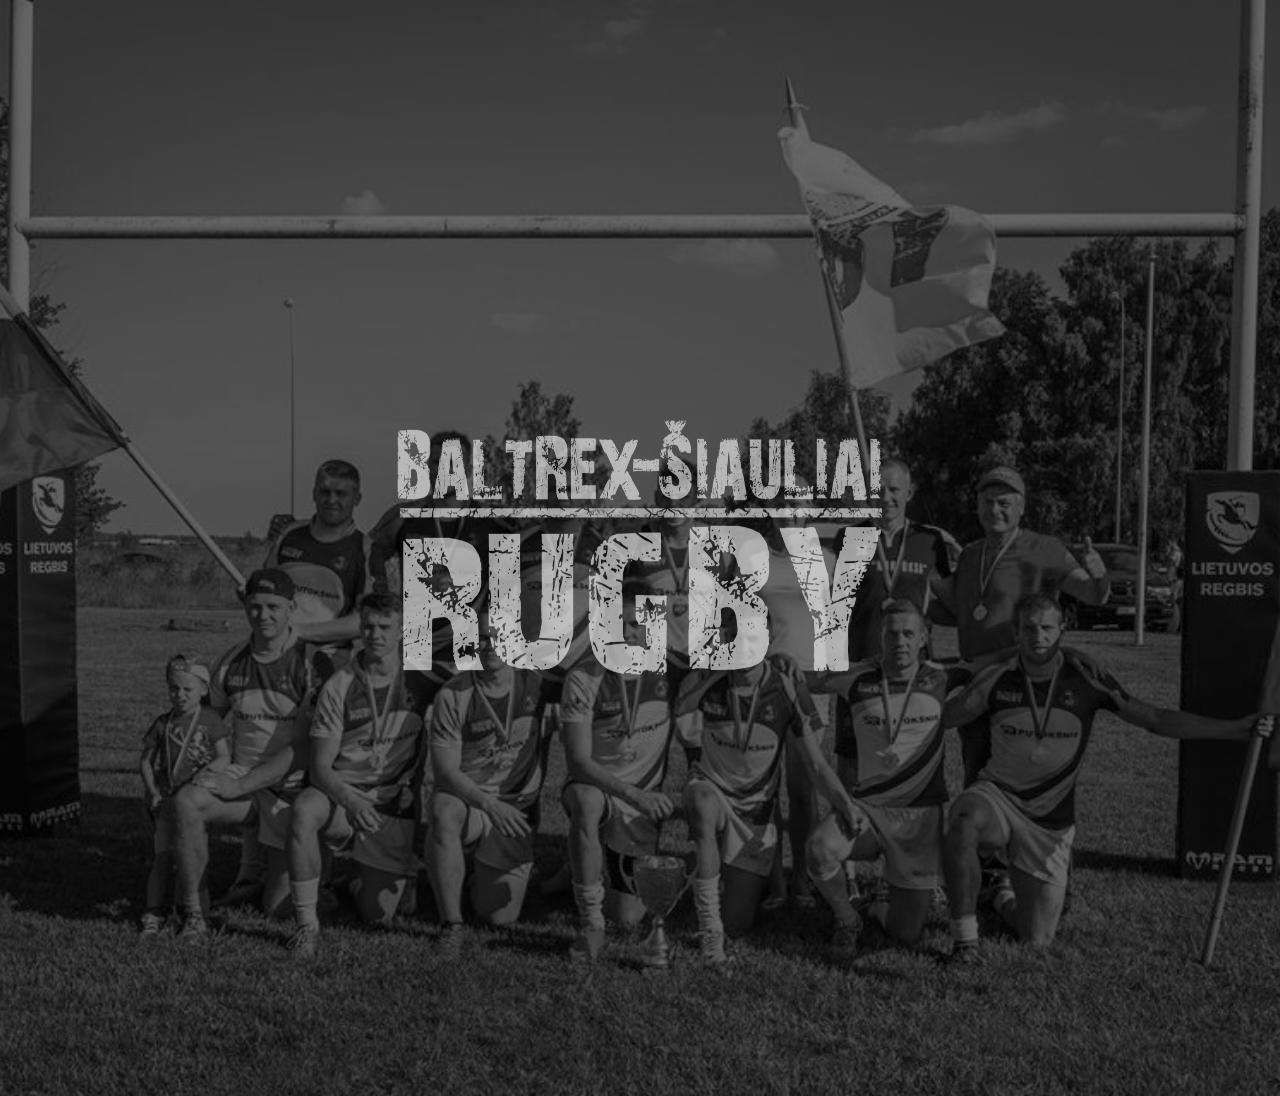
<file: index.html>
<html lang="en">

<head>
  <meta charset="UTF-8">
  <meta name="viewport" content="width=device-width, initial-scale=1.0">
  <meta http-equiv="X-UA-Compatible" content="ie=edge">
  <title>Baltrex-Siauliai</title>
  <link rel="stylesheet" href="index.css">
</head>

<body>
  <a href="#">
    <img src="img/baltrex-logo.png" alt="baltrex-logo">
  </a>
</body>

</html>
</file>
<file: index.css>
body{
  background: 
  linear-gradient(
    rgba(0, 0, 0, 0.596), 
    rgba(0, 0, 0, 0.596)
  ),
  url(img/baltrex-cover.jpg);
  background-size: cover;
  background-position: center;
  height: 120vh;
  display: flex;
  justify-content: center;
  align-items: center;
}

img{
  width: 900px;
  height: 400px;
  opacity: 0.6;
  transition: all 1s;
}

img:hover{
  opacity: 1;
  transform: scale(1.1);
}

@media(max-width: 870px){
  img{
    width:400px;
    height: 200px;
  }
}

@media(max-width: 390px){
  img{
    width: 300px;
    height: 150px;
  }
}
</file>
